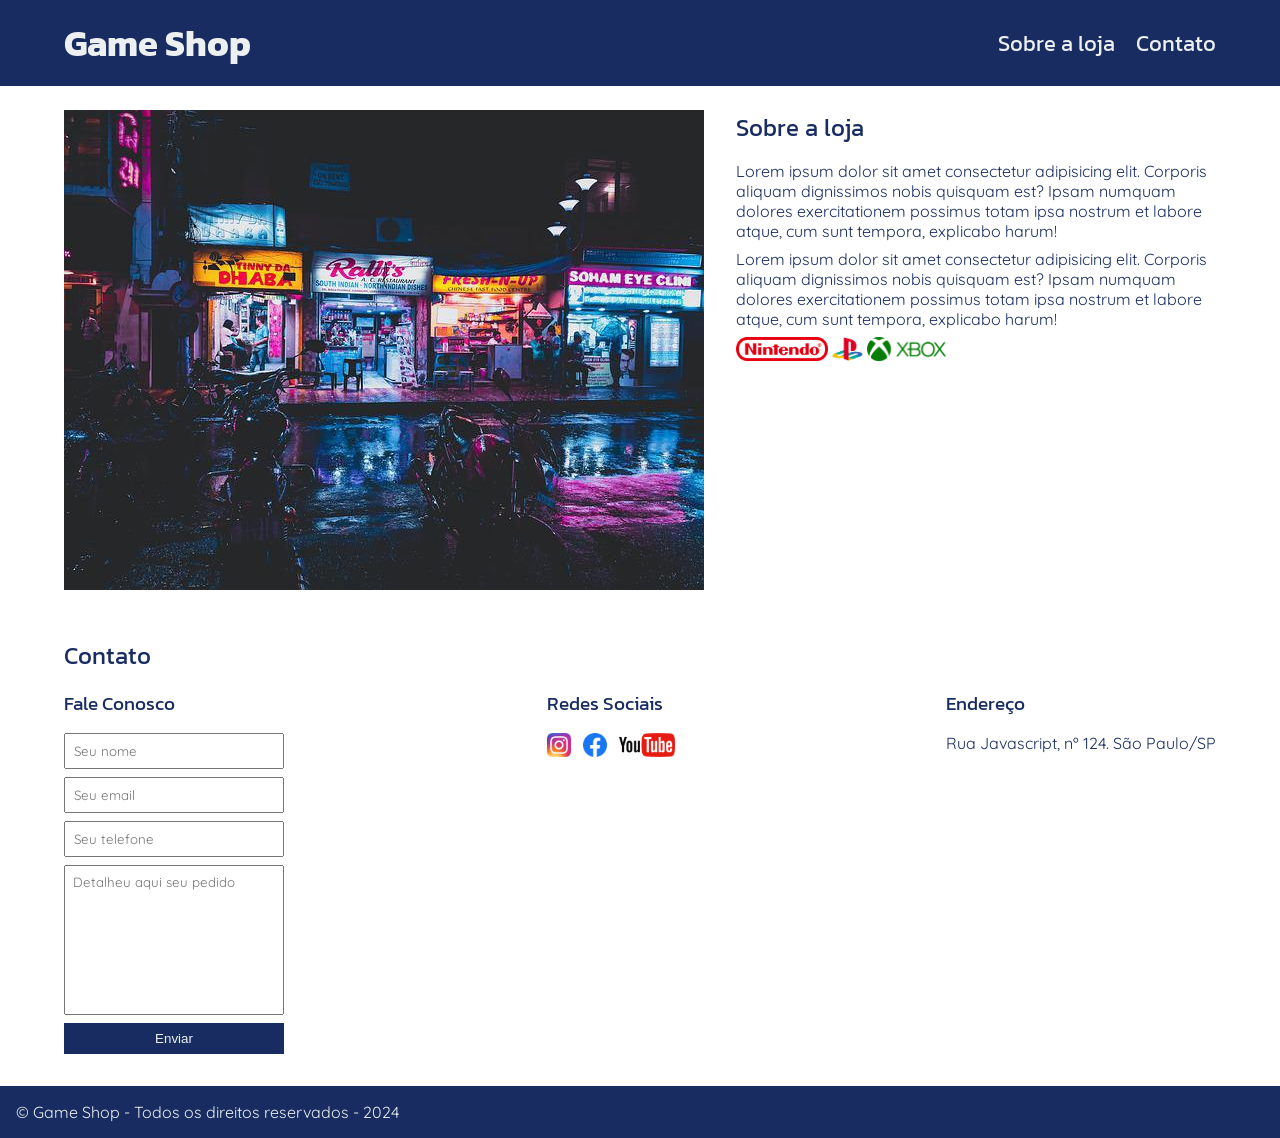
<file: index.html>
<!DOCTYPE html>
<html lang="pt-br">
<head>
    <meta charset="UTF-8">
    <meta name="viewport" content="width=device-width, initial-scale=1.0">
    <title>Game Shop - A sua loja de games</title>
    <link rel="stylesheet" href="./game.css">
    <link rel="preconnect" href="https://fonts.googleapis.com">
    <link rel="preconnect" href="https://fonts.gstatic.com" crossorigin>
    <link href="https://fonts.googleapis.com/css2?family=Kanit:wght@600&family=Quicksand:wght@300&display=swap" rel="stylesheet">
</head>
<body>
    <header>
        <div class="container">
            <h1>Game Shop</h1> 
            <nav>
                <ul>
                    <li>
                        <a href ="#about">Sobre a loja</a>
                    </li>
                    <li>
                        <a href="#contact">Contato</a>
                    </li>
                </ul>
            </nav>
        </div>
    </header>
    <section>
        <div class="container">
            <img class="store-front" src="./images\loja.jpg" alt="Fachada da loja Games Shop" />
            <div id="about">
                <h2>Sobre a loja</h2>
                <p>
                    Lorem ipsum dolor sit amet consectetur adipisicing elit. Corporis aliquam dignissimos nobis quisquam est? Ipsam numquam dolores exercitationem possimus totam ipsa nostrum et labore atque, cum sunt tempora, explicabo harum!
                </p>
                <p>
                    Lorem ipsum dolor sit amet consectetur adipisicing elit. Corporis aliquam dignissimos nobis quisquam est? Ipsam numquam dolores exercitationem possimus totam ipsa nostrum et labore atque, cum sunt tempora, explicabo harum!
                </p>
                <ul class="brands-list">
                    <li><img src="./images\nintendo.png" alt="logo Nitento" /></li>
                    <li><img src="./images\playstation.png" alt="logo playstation" /></li>
                    <li><img src="./images\xbox.png" alt="logo xbox" /></li>
                </ul>
            </div>
        </div>
    </section>
    <section id="contact">
        <div class="container">
            <h2>Contato</h2>
            <div class="contact-methods">
                <div>
                    <h3>Fale Conosco</h3>
                    <form>
                        <input type="text" placeholder="Seu nome" required />
                        <input type="email" placeholder="Seu email" required/>
                        <input type="tel" placeholder="Seu telefone" />
                        <textarea placeholder="Detalheu aqui seu pedido" required></textarea>
                        <button type="submit">Enviar</button>
                    </form>
                </div>
                <div>
                    <h3>Redes Sociais</h3>
                    <ul class="social-links">
                        <li>
                            <a href="#" title="Instagram">
                                <img src="./images/instagram.png" alt="logo instagram">
                            </a>
                        </li>
                        <li>
                            <a href="#" title="Facebook">
                                <img src="./images/facebook.png" alt="logo facebook">
                            </a>
                        </li>
                        <li>
                            <a href="#" title="Youtube">
                                <img src="./images/youtube.png" alt="logo youtube">
                            </a>
                        </li>
                    </ul>
                </div>
                <div>
                    <h3>Endereço</h3>
                    <p>
                        Rua Javascript, nº 124. São Paulo/SP
                    </p>
                </div>
            </div>    
        </div>    
    </section>
    <footer>
        <p>
            &copy; Game Shop - Todos os direitos reservados - 2024 
        </p>
    </footer>
</body>
</html>
</file>
<file: game.css>
*{
    margin:0;
    padding:0;
    box-sizing: border-box;
}

header, 
section h2, 
section h3 {
    font-family: 'Kanit', sans-serif;
    font-weight: normal;
}

body, input, textarea {
    font-family: 'Quicksand', sans-serif;
}

header {
    padding: 16px 0;
    background-color: #182C61;
    color: #ecf0f1;
}

header h1 {
    font-size: 36px;
}

header nav li {
    display: inline;
    margin-left: 16px;
    font-size: 22px;
}

header nav li a {
    color: #ecf0f1;
    text-decoration: none;
}

.container {
    max-width: 1280px;
    width: 90%;
    margin: 0 auto;
}

header .container,
section .container {
    display: flex;
    align-items: center;
    justify-content: space-between;
}

.brands-list img {
    height: 24px;
}

.brands-list li {
    display: inline;
}

section .container {
    align-items: flex-start;
}

section {
    padding: 24px 0;
}

section h2 {
    margin-bottom: 16px;
}

section {
    color: #182C61;
}

section p {
    margin-bottom: 8px;
}

.store-front {
    margin-right: 32px;
}

.social-links img {
    height: 24px;
}

.social-links li {
    display: inline;
    margin-right: 8px;
}

.social-links li a {
    text-decoration: none;
}

#contact .container {
    display: block;
}

.contact-methods {
    display: flex;
    justify-content: space-between;
}

form input,
form textarea,
form button {
    display: block;
    width: 220px;
    margin-bottom: 8px;
    padding: 8px;
}

form textarea {
    resize: none;
    height: 150px;
}

section h3 {
    margin-bottom: 16px;
}

form button {
    background-color: #182C61;
    color: #ecf0f1;
    border: none;
    cursor: pointer;
}

form button:hover {
    background-color: #8095d1;
}

input:focus, textarea:focus {
    outline-color: #182C61;
}

footer {
    background-color: #182C61;
    color:#ecf0f1;
    padding: 16px;
}
</file>
